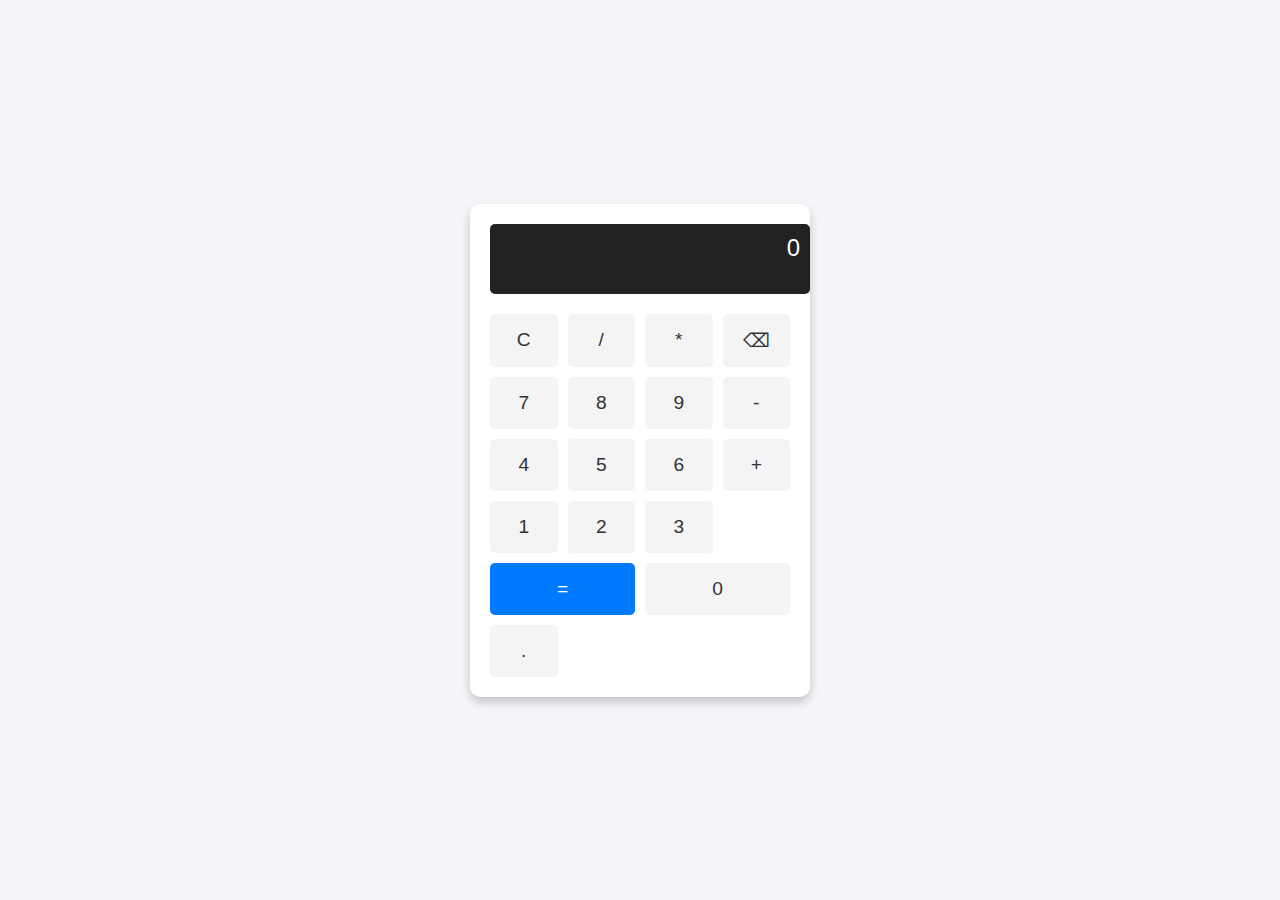
<file: calculator-task 2/calculator.html>
<!DOCTYPE html>
<html lang="en">
<head>
  <meta charset="UTF-8">
  <meta name="viewport" content="width=device-width, initial-scale=1.0">
  <title>Basic Calculator</title>
  <link rel="stylesheet" href="styles.css">
</head>
<body>
    
  <div class="calculator">
    <div class="display" id="display">0</div>
    <div class="buttons">
      <button class="btn" onclick="clearDisplay()">C</button>
      <button class="btn" onclick="appendValue('/')">/</button>
      <button class="btn" onclick="appendValue('*')">*</button>
      <button class="btn" onclick="backspace()">⌫</button>

      <button class="btn" onclick="appendValue('7')">7</button>
      <button class="btn" onclick="appendValue('8')">8</button>
      <button class="btn" onclick="appendValue('9')">9</button>
      <button class="btn" onclick="appendValue('-')">-</button>

      <button class="btn" onclick="appendValue('4')">4</button>
      <button class="btn" onclick="appendValue('5')">5</button>
      <button class="btn" onclick="appendValue('6')">6</button>
      <button class="btn" onclick="appendValue('+')">+</button>

      <button class="btn" onclick="appendValue('1')">1</button>
      <button class="btn" onclick="appendValue('2')">2</button>
      <button class="btn" onclick="appendValue('3')">3</button>
      <button class="btn equal" onclick="calculate()">=</button>

      <button class="btn zero" onclick="appendValue('0')">0</button>
      <button class="btn" onclick="appendValue('.')">.</button>
    </div>
  </div>
  <script src="calculator.js"></script>
</body>
</html>
</file>
<file: calculator-task 2/styles.css>
body {
    font-family: Arial, sans-serif;
    display: flex;
    justify-content: center;
    align-items: center;
    height: 100vh;
    background-color: #f4f4f9;
    margin: 0;
  }
  
  .calculator {
    background: #fff;
    border-radius: 10px;
    box-shadow: 0 5px 10px rgba(0, 0, 0, 0.2);
    width: 300px;
    padding: 20px;
  }
  
  .display {
    width: 100%;
    height: 50px;
    background: #222;
    color: #fff;
    font-size: 1.5em;
    text-align: right;
    border-radius: 5px;
    margin-bottom: 20px;
    padding: 10px;
  }
  
  .buttons {
    display: grid;
    grid-template-columns: repeat(4, 1fr);
    gap: 10px;
  }
  
  .btn {
    padding: 15px;
    font-size: 1.2em;
    border: none;
    border-radius: 5px;
    background: #f4f4f4;
    color: #333;
    cursor: pointer;
    transition: 0.3s;
  }
  
  .btn:hover {
    background: #ddd;
  }
  
  .equal {
    grid-column: span 2;
    background: #007BFF;
    color: white;
  }
  
  .equal:hover {
    background: #0056b3;
  }
  
  .zero {
    grid-column: span 2;
  }
</file>
